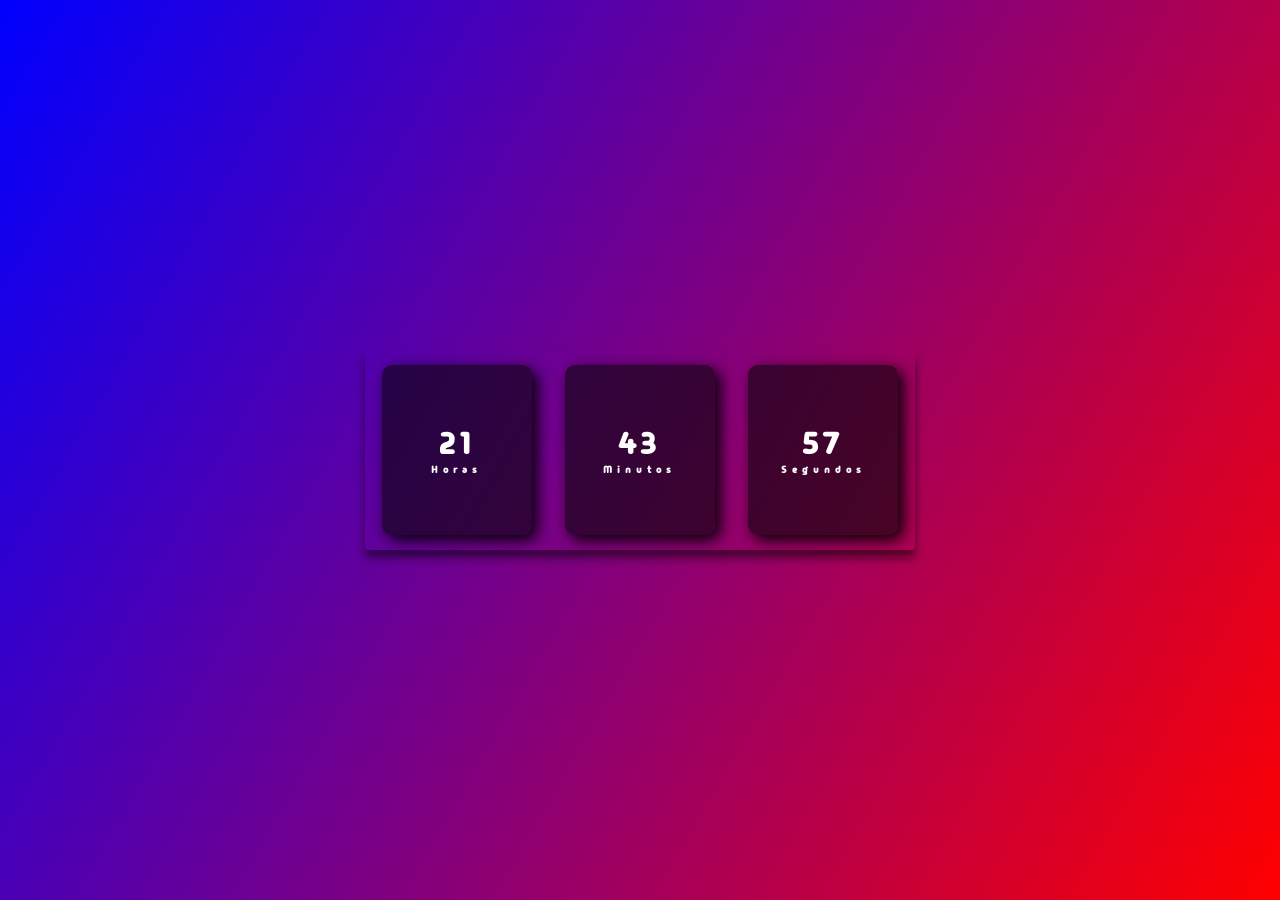
<file: index.html>
<!DOCTYPE html>
<html lang="pt-br">

<head>
    <meta charset="UTF-8" />
    <meta name="viewport" content="width=device-width, initial-scale=1.0" />
    <link rel="stylesheet" href="assets/css/style.css" />
    <title>Relogio Digital</title>
</head>

<body>
    <div class="relogio">
        <div>
            <span id="horas">00</span>
            <span id="tempo">Horas</span>
        </div>
        <div>
            <span id="minuto">00</span>
            <span id="tempo">Minutos</span>
        </div>



        <div>
            <span id="segundos">00</span>
            <span id="tempo">Segundos</span>
        </div>
    </div>



<script src="assets/js/script.js"></script>
</body>

</html>
</file>
<file: assets/css/style.css>
@import url("https://fonts.googleapis.com/css2?family=Madimi+One&display=swap");

* {
  margin: 0;
  padding: 0;
  font-family: "Madimi One", sans-serif;
}

body {
  height: 100vh; /*altura da tela inteira vh*/
  display: flex; /* Define o tipo de layout do elemento como flexível, permitindo o uso das propriedades justify-content e align-content. */
  background: linear-gradient(120deg, blue, red); /*deg 120graus*/
  justify-content: center; /* Alinha os itens ao centro ao longo do eixo principal (horizontal). */
  align-content: center; /* Alinha as linhas de itens ao centro ao longo do eixo transversal (vertical). */
}

.relogio {
  display: flex; /* Define o tipo de layout do elemento como flexível. */
  align-items: center; /* Alinha os itens verticalmente ao centro. */
  justify-content: space-around; /* Distribui o espaço restante igualmente entre os itens, mantendo espaços iguais à esquerda e à direita de cada item. */
  height: 200px; /* Define a altura do elemento como 200 pixels. */
  width: 550px; /* Define a largura do elemento como 550 pixels. */
  background: transparent; /* Define o fundo do elemento como transparente. */
  border-radius: 3px; /* Define o raio de borda para suavizar os cantos do elemento. */
  box-shadow: 0px 8px 10px rgba(0, 0, 0, 0.5); /* Adiciona uma sombra ao elemento com um deslocamento horizontal de 0px, um deslocamento vertical de 8px, um raio de desfoque de 10px e uma cor RGBA preta com transparência de 5%. */
  position: absolute;
  top: 50%;
  left: 50%;
  transform: translate(-50%, -50%);
}

.relogio div {
  height: 170px;
  width: 150px;
  display: flex;
  flex-direction: column;
  align-items: center;
  justify-content: center;
  color: white;
  background: rgba(5, 5, 5, 0.6);
  box-shadow: 5px 5px 15px rgb(0, 0, 0.7);
  border-radius: 10px;
  letter-spacing: 5px;
}

.relogio span {
  
  font-weight: bolder;
  font-size: 30px;
}

.relogio span#tempo {
  font-size: 10px;
}
</file>
